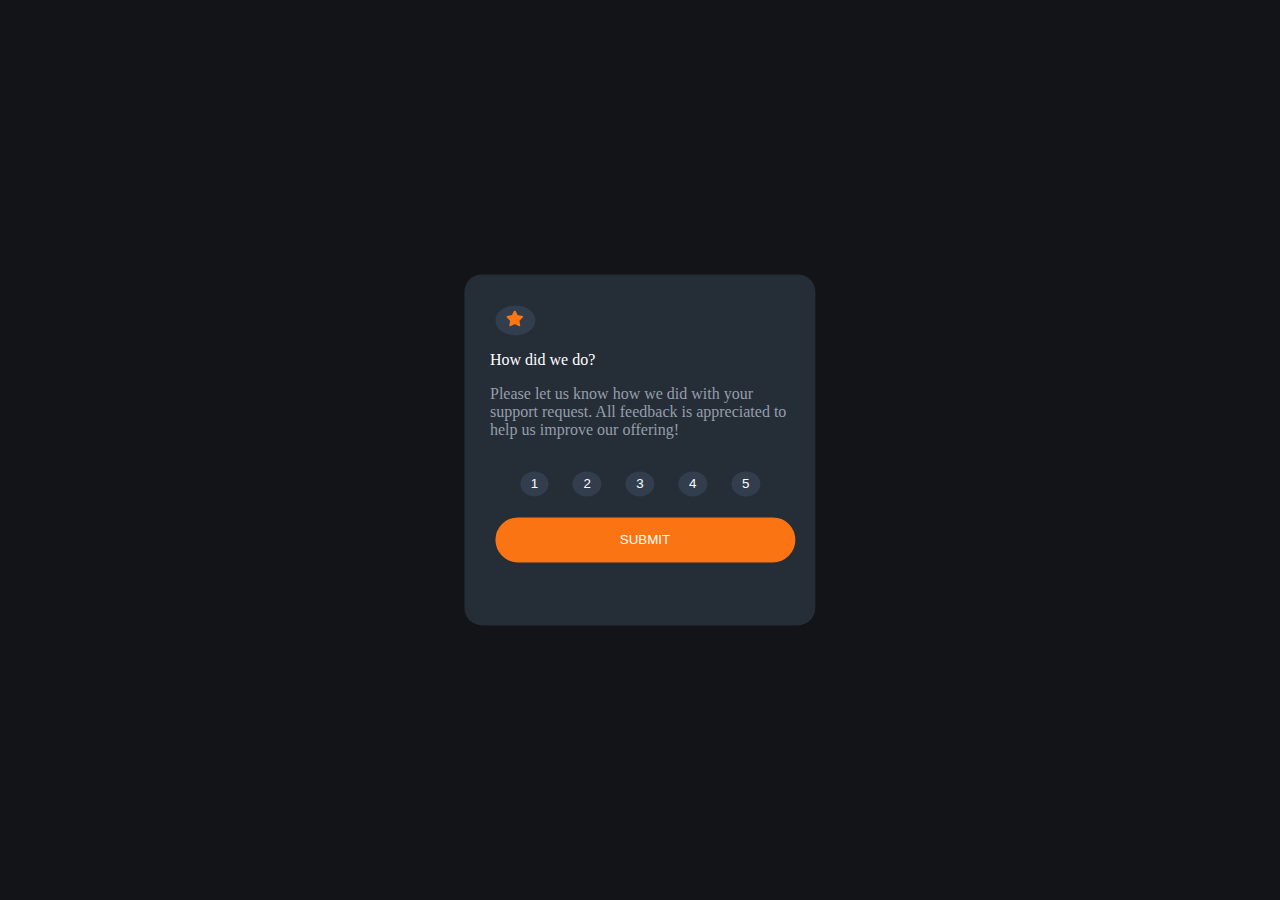
<file: interactive-rating-component-main/index.html>
<!DOCTYPE html>
<html lang="en">
<head>
  <meta charset="UTF-8">
  <meta name="viewport" content="width=device-width, initial-scale=1.0"> <!-- displays site properly based on user's device -->

  <link rel="icon" type="image/png" sizes="32x32" href="./images/favicon-32x32.png">
<!-- css -->
<link rel="stylesheet" href="style.css">

  <title>Frontend Mentor | Interactive rating component</title>


</head>
<body>

  <!-- Rating state start -->

<div class="card">
  <!-- onestar at the top -->

<p class="profile-star"><svg width="17" height="16" xmlns="http://www.w3.org/2000/svg"><path d="m9.067.43 1.99 4.031c.112.228.33.386.58.422l4.45.647a.772.772 0 0 1 .427 1.316l-3.22 3.138a.773.773 0 0 0-.222.683l.76 4.431a.772.772 0 0 1-1.12.813l-3.98-2.092a.773.773 0 0 0-.718 0l-3.98 2.092a.772.772 0 0 1-1.119-.813l.76-4.431a.77.77 0 0 0-.222-.683L.233 6.846A.772.772 0 0 1 .661 5.53l4.449-.647a.772.772 0 0 0 .58-.422L7.68.43a.774.774 0 0 1 1.387 0Z" fill="#FC7614"/></svg></p>
    <p class="card-title">How did we do?</p>


    <p class="card-content">  Please let us know how we did with your support request. All feedback is appreciated
      to help us improve our offering!</p>


<div class="ratings-section">

  <input  class="ratings 1"  type="button" name="button" value="1"></button>
    <input class="ratings 2" type="button" name="button" value="2"></button>
      <input class="ratings 3" type="button" name="button" value="3"></button>
        <input class="ratings 4" type="button" name="button" value="4"></button>
          <input class="ratings 5" type="button" name="button" value="5"></button>
</div>
<!-- Rating state end -->
  <a href="thankyou.html">   <button  class="submit" name="button">SUBMIT</button></a>

</div>



  <!-- <div class="attribution">
    Challenge by <a href="https://www.frontendmentor.io?ref=challenge" target="_blank">Frontend Mentor</a>.
    Coded by <a href="#">Your Name Here</a>.
  </div> -->
  <script src="index.js" charset="utf-8"></script>
</body>
</html>
</file>
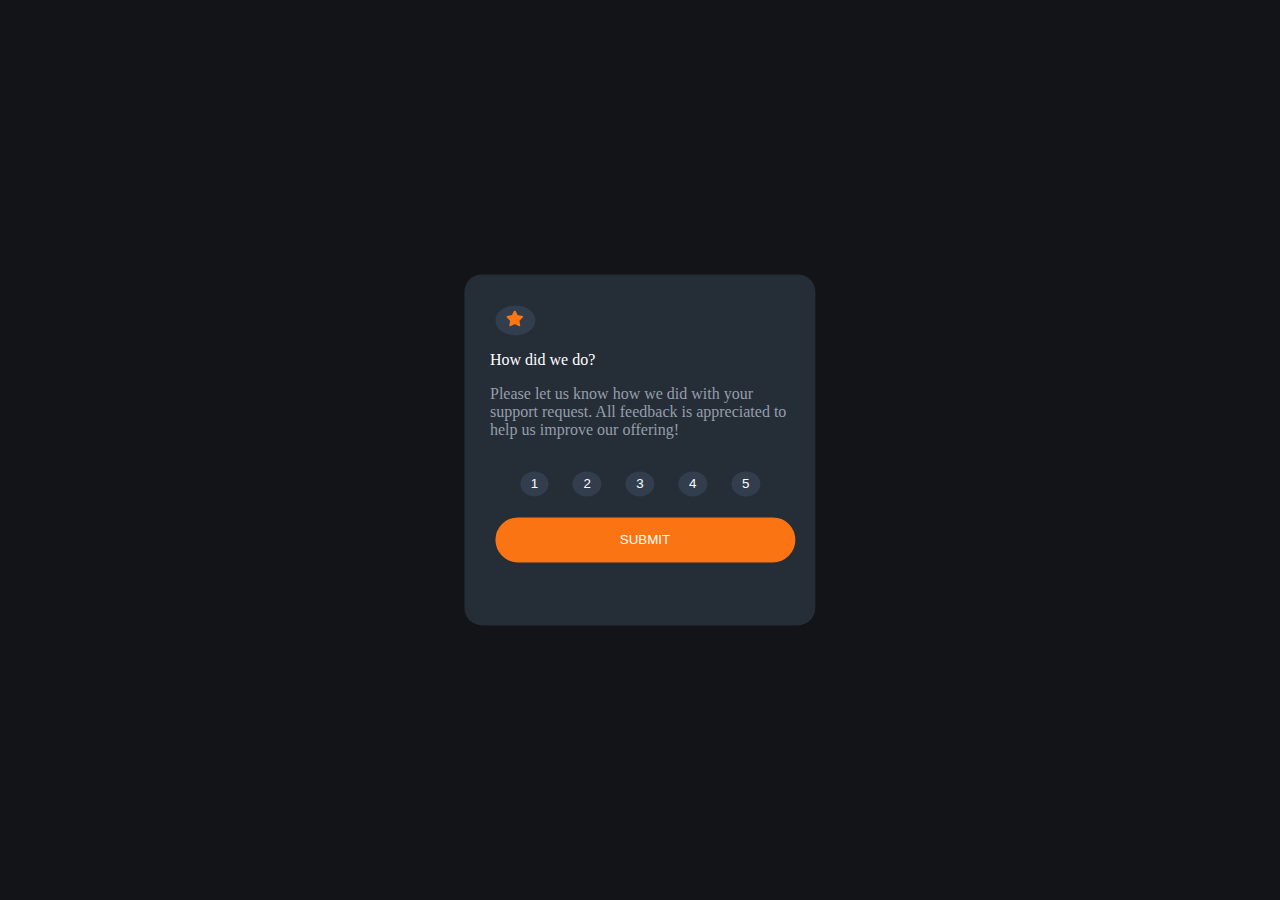
<file: interactive-rating-component-main/index0.html>
<!DOCTYPE html>
<html lang="en">
<head>
  <meta charset="UTF-8">
  <meta name="viewport" content="width=device-width, initial-scale=1.0"> <!-- displays site properly based on user's device -->

  <link rel="icon" type="image/png" sizes="32x32" href="./images/favicon-32x32.png">
<!-- css -->
<link rel="stylesheet" href="style.css">

  <title>Frontend Mentor | Interactive rating component</title>


</head>
<body>

  <!-- Rating state start -->

<div class="card">
  <!-- onestar at the top -->

<p class="profile-star"><svg width="17" height="16" xmlns="http://www.w3.org/2000/svg"><path d="m9.067.43 1.99 4.031c.112.228.33.386.58.422l4.45.647a.772.772 0 0 1 .427 1.316l-3.22 3.138a.773.773 0 0 0-.222.683l.76 4.431a.772.772 0 0 1-1.12.813l-3.98-2.092a.773.773 0 0 0-.718 0l-3.98 2.092a.772.772 0 0 1-1.119-.813l.76-4.431a.77.77 0 0 0-.222-.683L.233 6.846A.772.772 0 0 1 .661 5.53l4.449-.647a.772.772 0 0 0 .58-.422L7.68.43a.774.774 0 0 1 1.387 0Z" fill="#FC7614"/></svg></p>
    <p class="card-title">How did we do?</p>


    <p class="card-content">  Please let us know how we did with your support request. All feedback is appreciated
      to help us improve our offering!</p>


<div class="ratings-section">

  <button  class="ratings" type="button" name="button">1</button>
    <button class="ratings" type="button" name="button">2</button>
      <button class="ratings" type="button" name="button">3</button>
        <button class="ratings" type="button" name="button">4</button>
          <button class="ratings" type="button" name="button">5</button>
</div>
<!-- Rating state end -->
  <a href="thankyou.html">   <button  class="submit" name="button">SUBMIT</button></a>

</div>



  <!-- <div class="attribution">
    Challenge by <a href="https://www.frontendmentor.io?ref=challenge" target="_blank">Frontend Mentor</a>.
    Coded by <a href="#">Your Name Here</a>.
  </div> -->
</body>
</html>
</file>
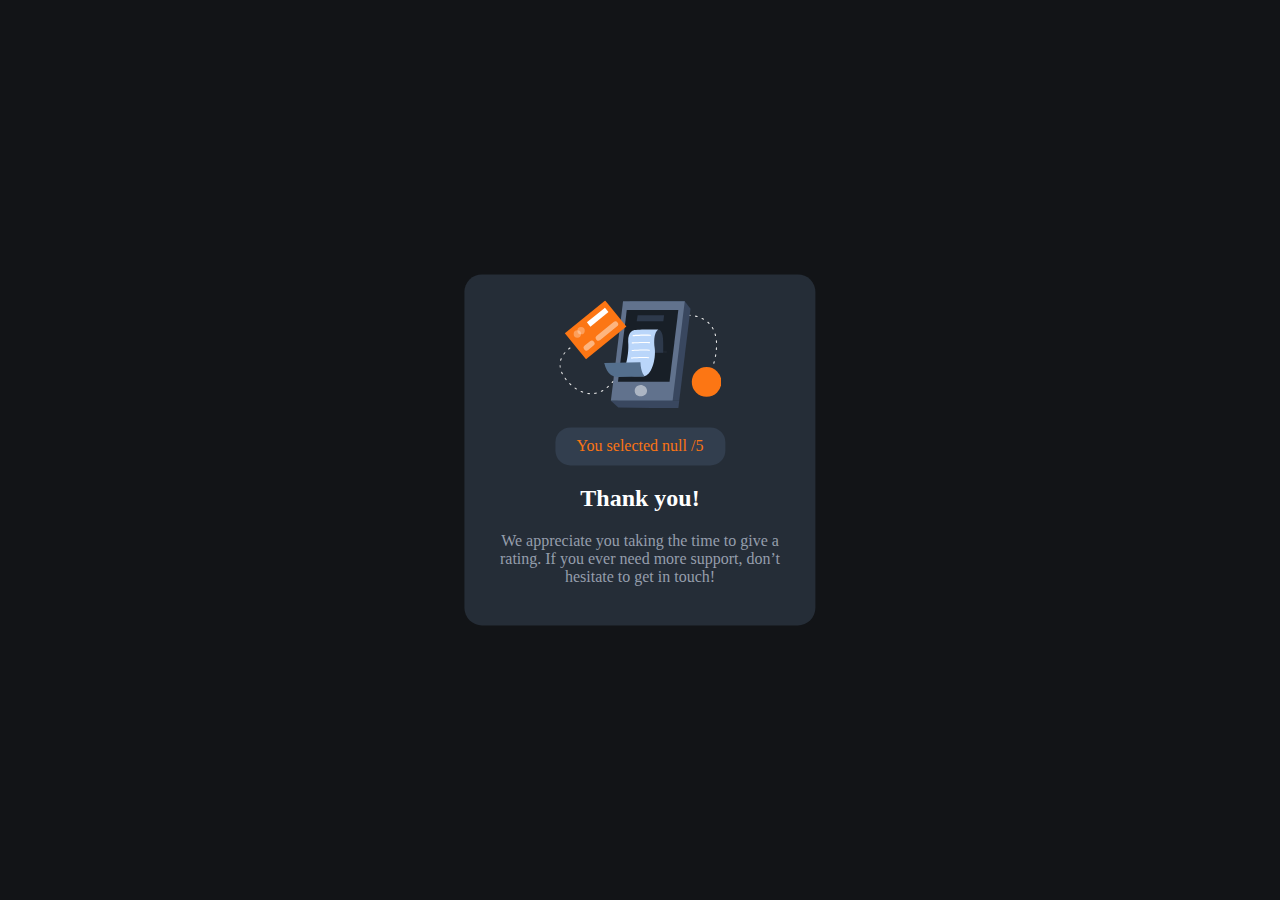
<file: interactive-rating-component-main/thankyou.html>
<!DOCTYPE html>
<html lang="en" dir="ltr">
  <head>
    <meta charset="utf-8">
    <title></title>
    <link rel="stylesheet" href="style.css">
  </head>
  <body>


      <!-- Thank you state start -->
    <div class="card">
      <img src="images/illustration-thank-you.svg" alt="">



       <p  id="selected-rating" class="selected-rating">  </p>





      <p class="thankyou-text">  Thank you!<p />

      <p class="thank-text">

       We appreciate you taking the time to give a rating. If you ever need more support,
        don’t hesitate to get in touch!</p>
    </div>



      <!-- Thank you state end -->
      <script src="thankyou.js" charset="utf-8"></script>
  </body>
</html>
</file>
<file: interactive-rating-component-main/style.css>
body{
  background-color: hsl(216, 12%, 8%);
  text-align: center;

}
a{
  text-decoration: none;
}
a.submit {
  color: white;
}
a.submit :visited{
  color: white;
}


@media screen and (max-width:375px){
  .card{
    margin:auto auto;
    text-align: center;
    position: absolute;
    height: 400px;
    width: 400px;
    top: 50%;
    left: 50%;
    transform: translate(-50%,-50%);
    background-color:hsl(213, 19%, 18%) ;
    border-radius: 5%;
    padding: 2%;
    color: hsl(0, 0%, 100%);
  }
}

@media screen and (max-width:1440px){
  .card{
    margin:auto auto;
    text-align: center;
    position: absolute;
    height: 800px;
    width: 800px;
    top: 50%;
    left: 50%;
    transform: translate(-50%,-50%);
    background-color:hsl(213, 19%, 18%) ;
    border-radius: 5%;
    padding: 2%;
    color: hsl(0, 0%, 100%);
  }
}
/* card design */
.card{

margin:auto auto;
text-align: center;
position: absolute;
height: 300px;
width: 300px;
top: 50%;
left: 50%;
transform: translate(-50%,-50%);
background-color:hsl(213, 19%, 18%) ;
border-radius: 5%;
padding: 2%;
color: hsl(0, 0%, 100%);
}

.profile-star{
  width: 10%;
  border-radius: 100%;
  margin: 5px;
  padding: 5px;
background-color: hsl(213, 22%, 25%)


}
.card-title{
  text-align: left;
}
.card-content{
  color:  hsl(217, 12%, 63%);
  text-align: left;
}

.ratings-section{
  padding: 2%;
  width: auto;
  text-align: center;
}
.ratings{
  padding: 5px;
background-color: hsl(213, 22%, 25%);
width: 10%;
  margin: 10px;
  border-radius: 100%;
  border: 0px;
  color: #fff;
}

.active{
   background-color: hsl(217, 12%, 63%);
}
 .ratings:hover{
  background-color: hsl(25, 97%, 53%);
}

/* .ratings:visited{
 background-color: hsl(217, 12%, 63%);
} */


.submit{

  background-color: hsl(25, 97%, 53%);
margin: 5px;
border-radius: 35px;
padding: 15px;
border: 0px;
width: 100%;
color: #fff;
}
.submit:hover{
  background-color: white;
  color: hsl(25, 97%, 53%);
}
.thankyou-text{
  margin: 15px;
  line-height: 1.5;
  font-weight: bold;
color: white;
font-size: 1.5rem;
}

.selected-rating-container{
  text-align: center;
  padding: 3%;
}
.selected-rating{

background-color: hsl(213, 22%, 25%);
margin: auto;
margin-top: 5%;
border-radius: 15px;
padding: 10px;
width: 50%;
color: hsl(25, 97%, 53%)
}
.thank-text{
  font-weight: normal;
  color: hsl(217, 12%, 63%)
}
</file>
